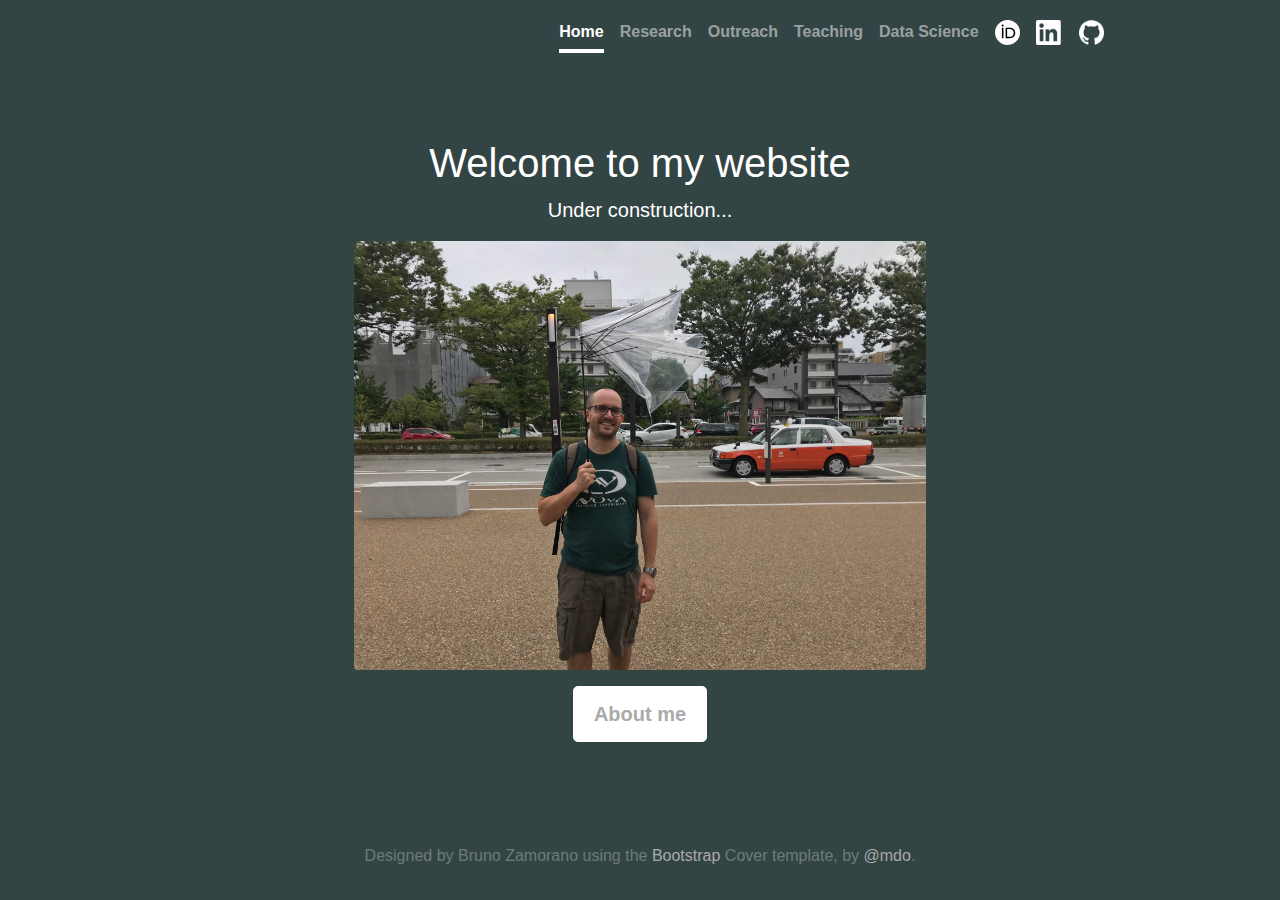
<file: index.html>
<!doctype html>
<html lang="en-gb">
  <head>

    <!-- Global site tag (gtag.js) - Google Analytics -->
    <script async src="https://www.googletagmanager.com/gtag/js?id=UA-134162454-1"></script>
    <script>
      window.dataLayer = window.dataLayer || [];
      function gtag(){dataLayer.push(arguments);}
      gtag('js', new Date());

      gtag('config', 'UA-134162454-1');
    </script>

    <meta charset="utf-8">
    <meta name="viewport" content="width=device-width, initial-scale=1, shrink-to-fit=no">
    <meta name="description" content="">
    <meta name="author" content="Bruno Zamorano">
    <meta name="generator" content="Jekyll v3.8.5">
    <title>Bruno Zamorano</title>
    
    <!-- Bootstrap core CSS -->
    <link rel="stylesheet" href="bootstrap-4.2.1-dist/css/bootstrap.min.css">
    
    <style>
      .bd-placeholder-img {
      font-size: 1.125rem;
      text-anchor: middle;
      }
      
      @media (min-width: 768px) {
      .bd-placeholder-img-lg {
      font-size: 3.5rem;
      }
      }
    </style>
    <!-- Custom styles for this template -->
    <link href="cover.css" rel="stylesheet">
  </head>
  <body class="text-center">
    <div class="cover-container d-flex w-100 h-100 p-3 mx-auto flex-column">
      <header class="masthead mb-auto">
	<div class="inner">
	  <!-- <h3 class="masthead-brand">Bruno Zamorano</h3> -->
	  <nav class="nav nav-masthead justify-content-center">
            <a class="nav-link active" href="index.html">Home</a>
            <a class="nav-link" href="research.html">Research</a>
            <a class="nav-link" href="outreach.html">Outreach</a>
            <a class="nav-link" href="teaching.html">Teaching</a>
            <a class="nav-link disabled" href="#">Data Science</a>
            <a class="nav-link" href="https://orcid.org/0000-0002-4286-2835" target=_blank><img src="vector_iD_icon-bw.svg" height = "25"> </a>
            <a class="nav-link" href="https://www.linkedin.com/in/bruno-zamorano-6a4553141/" target=_blank><img src="In-White-128px-TM.png" height = "25"> </a>
            <a class="nav-link" href="https://github.com/bzamorano/" target=_blank><img src="GitHub-Mark-Light-120px-plus.png" height = "25"> </a>
	  </nav>
	</div>
      </header>
      
      <!-- CONTENT STARTS HERE -->

      <main role="main" class="inner cover">
	<h1 class="cover-heading">Welcome to my website</h1>
	<p class="lead">Under construction...</p>
	<img src="IMG_2189.jpeg" class="rounded" width="65%">
	<p class="lead"></p>
	
	<p class="lead">
	  <a href="about_me.html" class="btn btn-lg btn-secondary">About me</a>
	</p>
      </main>

      <!-- FOOTER -->
      
      <footer class="mastfoot mt-auto">
	<div class="inner">
	  <p>Designed by Bruno Zamorano using the <a href="https://getbootstrap.com/">Bootstrap</a> Cover template, by <a href="https://twitter.com/mdo">@mdo</a>.</p>
	</div>
      </footer>
    </div>
  </body>
</html>
</file>
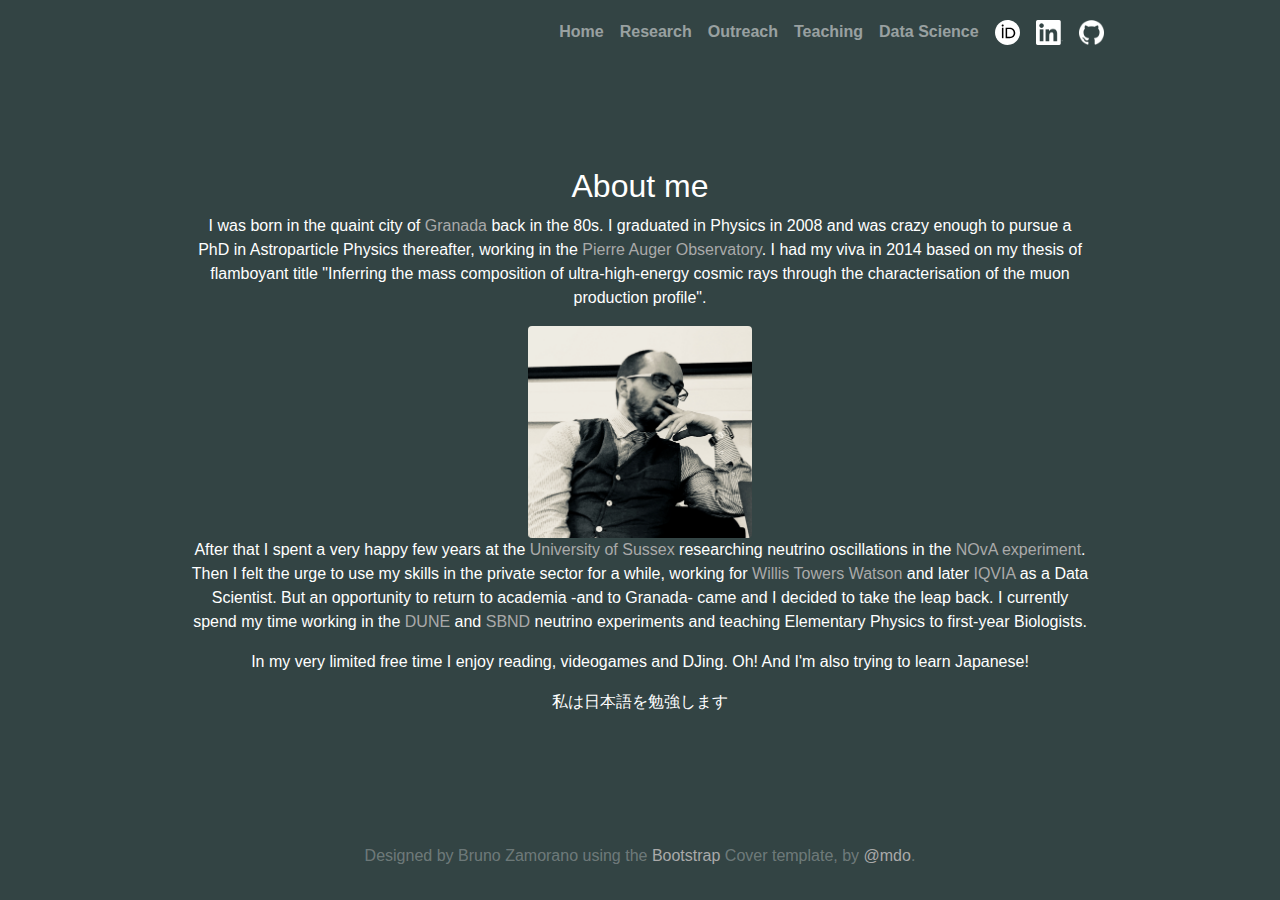
<file: about_me.html>
<!doctype html>
<html lang="en-gb">
  <head>

    <!-- Global site tag (gtag.js) - Google Analytics -->
    <script async src="https://www.googletagmanager.com/gtag/js?id=UA-134162454-1"></script>
    <script>
      window.dataLayer = window.dataLayer || [];
      function gtag(){dataLayer.push(arguments);}
      gtag('js', new Date());

      gtag('config', 'UA-134162454-1');
    </script>
    
    <meta charset="utf-8">
    <meta name="viewport" content="width=device-width, initial-scale=1, shrink-to-fit=no">
    <meta name="description" content="">
    <meta name="author" content="Bruno Zamorano">
    <meta name="generator" content="Jekyll v3.8.5">
    <title>Bruno Zamorano</title>
    
    <!-- Bootstrap core CSS -->
    <link rel="stylesheet" href="bootstrap-4.2.1-dist/css/bootstrap.min.css">
    
    <style>
      .bd-placeholder-img {
      font-size: 1.125rem;
      text-anchor: middle;
      }
      
      @media (min-width: 768px) {
      .bd-placeholder-img-lg {
      font-size: 3.5rem;
      }
      }
    </style>
    <!-- Custom styles for this template -->
    <link href="cover.css" rel="stylesheet">
  </head>
  <body class="text-center">
    <div class="cover-container d-flex w-100 h-100 p-3 mx-auto flex-column">
      <header class="masthead mb-auto">
	<div class="inner">
	  <!-- <h3 class="masthead-brand">Bruno Zamorano</h3> -->
	  <nav class="nav nav-masthead justify-content-center">
            <a class="nav-link" href="index.html">Home</a>
            <a class="nav-link" href="research.html">Research</a>
            <a class="nav-link" href="outreach.html">Outreach</a>
            <a class="nav-link" href="teaching.html">Teaching</a>
            <a class="nav-link disabled" href="#">Data Science</a>
            <a class="nav-link" href="https://orcid.org/0000-0002-4286-2835" target=_blank><img src="vector_iD_icon-bw.svg" height = "25"> </a>
            <a class="nav-link" href="https://www.linkedin.com/in/bruno-zamorano-6a4553141/" target=_blank><img src="In-White-128px-TM.png" height = "25"> </a>
            <a class="nav-link" href="https://github.com/bzamorano/" target=_blank><img src="GitHub-Mark-Light-120px-plus.png" height = "25"> </a>
	  </nav>
	</div>
      </header>
      
      <!-- CONTENT STARTS HERE -->
      
      <div class="container-fluid">
      <h2 class="cover-heading">About me</h2>
      <p>
	    I was born in the quaint city of <a href="https://en.wikipedia.org/wiki/Granada" target=_blank>Granada</a> back in the 80s. I graduated in Physics in 2008 and was crazy enough to pursue a PhD in Astroparticle Physics thereafter, working in the <a href="https://www.auger.org/" target=_blank>Pierre Auger Observatory</a>. I had my viva in 2014 based on my thesis of flamboyant title "Inferring the mass composition of ultra-high-energy cosmic rays through the characterisation of the muon production profile".
    </p>
      <img src="blackandwhite.png" class="rounded img-responsive pull-left", width = "25%">
	    <p>After that I spent a very happy few years at the <a href="https://www.sussex.ac.uk/" target=_blank>University of Sussex</a> researching neutrino oscillations in the <a href="http://www-nova.fnal.gov/" target=_blank>NOvA experiment</a>. Then I felt the urge to use my skills in the private sector for a while, working for <a href="https://www.willistowerswatson.com/" target=_blank>Willis Towers Watson</a> and later <a href="https://www.iqvia.com/ target=_blank">IQVIA</a> as a Data Scientist. But an opportunity to return to academia -and to Granada- came and I decided to take the leap back. I currently spend my time working in the <a href="http://www.dunescience.org/" target=_blank>DUNE</a> and <a href="http://sbn-nd.fnal.gov/" target=_blank>SBND</a> neutrino experiments and teaching Elementary Physics to first-year Biologists.</p>
	    <p>In my very limited free time I enjoy reading, videogames and DJing. Oh! And I'm also trying to learn Japanese!</p>
      </div>
      <p>私は日本語を勉強します</p>
      
      <!-- FOOTER -->
      
      <footer class="mastfoot mt-auto">
	<div class="inner">
	  <p>Designed by Bruno Zamorano using the <a href="https://getbootstrap.com/">Bootstrap</a> Cover template, by <a href="https://twitter.com/mdo">@mdo</a>.</p>
	</div>
      </footer>
    </div>
  </body>
</html>
</file>
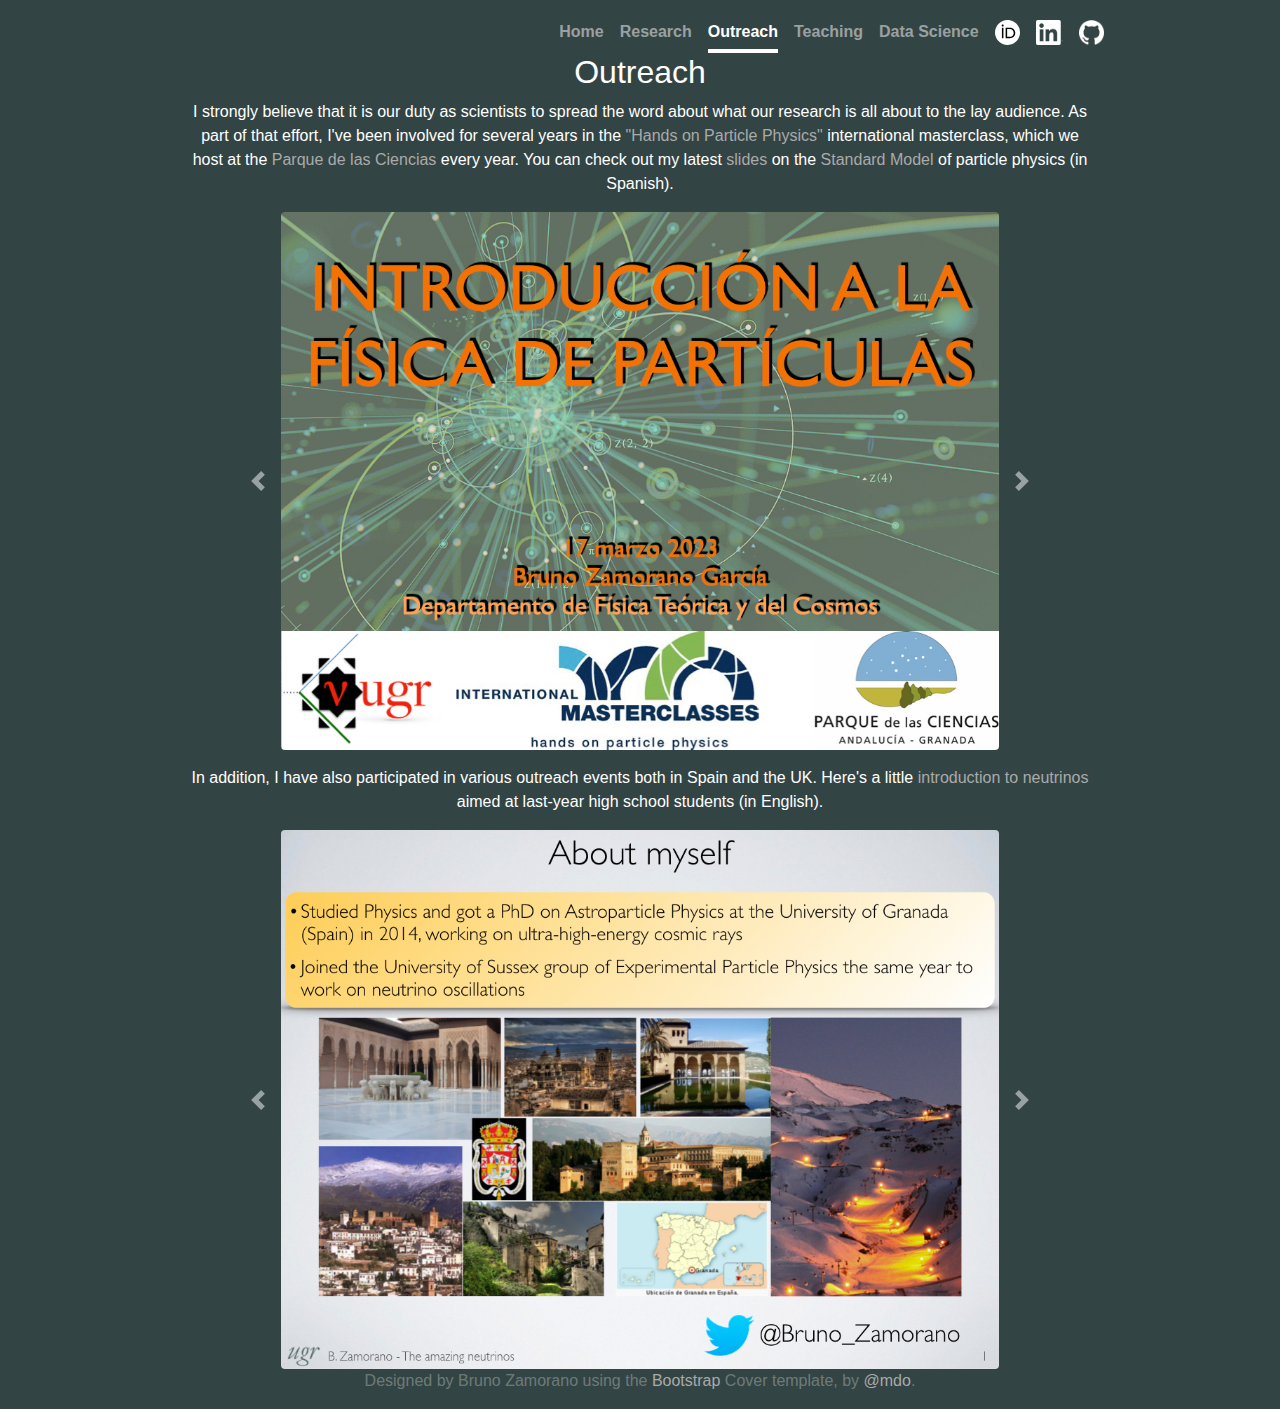
<file: outreach.html>
<!doctype html>
<html lang="en-gb">
  <head>

    <!-- Global site tag (gtag.js) - Google Analytics -->
    <script async src="https://www.googletagmanager.com/gtag/js?id=UA-134162454-1"></script>
    <script>
      window.dataLayer = window.dataLayer || [];
      function gtag(){dataLayer.push(arguments);}
      gtag('js', new Date());

      gtag('config', 'UA-134162454-1');
    </script>
    
    <meta charset="utf-8">
    <meta name="viewport" content="width=device-width, initial-scale=1, shrink-to-fit=no">
    <meta name="description" content="">
    <meta name="author" content="Bruno Zamorano">
    <meta name="generator" content="Jekyll v3.8.5">
    <title>Bruno Zamorano</title>
    
    <!-- Bootstrap core CSS -->
    <link rel="stylesheet" href="bootstrap-4.2.1-dist/css/bootstrap.min.css">
    
    <style>
      .bd-placeholder-img {
      font-size: 1.125rem;
      text-anchor: middle;
      }
      
      @media (min-width: 768px) {
      .bd-placeholder-img-lg {
      font-size: 3.5rem;
      }
      }
    </style>
    <!-- Custom styles for this template -->
    <link href="cover.css" rel="stylesheet">
  </head>
  <body class="text-center">
    <div class="cover-container d-flex w-100 h-100 p-3 mx-auto flex-column">
      <header class="masthead mb-auto">
	<div class="inner">
	  <!-- <h3 class="masthead-brand">Bruno Zamorano</h3> -->
	  <nav class="nav nav-masthead justify-content-center">
            <a class="nav-link" href="index.html">Home</a>
            <a class="nav-link" href="research.html">Research</a>
            <a class="nav-link active" href="outreach.html">Outreach</a>
            <a class="nav-link" href="teaching.html">Teaching</a>
            <a class="nav-link disabled" href="#">Data Science</a>
            <a class="nav-link" href="https://orcid.org/0000-0002-4286-2835" target=_blank><img src="vector_iD_icon-bw.svg" height = "25"> </a>
            <a class="nav-link" href="https://www.linkedin.com/in/bruno-zamorano-6a4553141/" target=_blank><img src="In-White-128px-TM.png" height = "25"> </a>
            <a class="nav-link" href="https://github.com/bzamorano/" target=_blank><img src="GitHub-Mark-Light-120px-plus.png" height = "25"> </a>
	  </nav>
	</div>
      </header>
      
      <!-- CONTENT STARTS HERE -->
      
      <div class="container-fluid">
      <h2 class="cover-heading">Outreach</h2>

      <p>
        I strongly believe that it is our duty as scientists to spread the word about what our research is all about to the lay audience. As part of that effort, I've been involved for several years in the <a href="https://www.physicsmasterclasses.org/" target=_blank>"Hands on Particle Physics"</a> international masterclass, which we host at the <a href="http://www.parqueciencias.com/parqueciencias/" target=_blank>Parque de las Ciencias</a> every year. You can check out my latest <a href="outreach/Intro_2023.pdf" target=_blank>slides</a> on the <a href="https://en.wikipedia.org/wiki/Standard_Model" target=_blank>Standard Model</a> of particle physics (in Spanish).
      </p>

            <div id="myCarousel" class="carousel slide" data-ride="carousel">
        <div class="carousel-inner">
          <div class="carousel-item active">
            <img class="rounded" width="80%" src="outreach/masterclass/masterclass.001.jpeg">
          </div>
          <div class="carousel-item">
            <img class="rounded" width="80%" src="outreach/masterclass/masterclass.002.jpeg">
          </div>
          <div class="carousel-item">
            <img class="rounded" width="80%" src="outreach/masterclass/masterclass.003.jpeg">
          </div>
          <div class="carousel-item">
            <img class="rounded" width="80%" src="outreach/masterclass/masterclass.004.jpeg">
          </div>
          <div class="carousel-item">
            <img class="rounded" width="80%" src="outreach/masterclass/masterclass.005.jpeg">
          </div>
          <div class="carousel-item">
            <img class="rounded" width="80%" src="outreach/masterclass/masterclass.006.jpeg">
          </div>
          <div class="carousel-item">
            <img class="rounded" width="80%" src="outreach/masterclass/masterclass.007.jpeg">
          </div>
          <div class="carousel-item">
            <img class="rounded" width="80%" src="outreach/masterclass/masterclass.008.jpeg">
          </div>
          <div class="carousel-item">
            <img class="rounded" width="80%" src="outreach/masterclass/masterclass.009.jpeg">
          </div>
          <div class="carousel-item">
            <img class="rounded" width="80%" src="outreach/masterclass/masterclass.010.jpeg">
          </div>
          <div class="carousel-item">
            <img class="rounded" width="80%" src="outreach/masterclass/masterclass.011.jpeg">
          </div>
          <div class="carousel-item">
            <img class="rounded" width="80%" src="outreach/masterclass/masterclass.012.jpeg">
          </div>
          <div class="carousel-item">
            <img class="rounded" width="80%" src="outreach/masterclass/masterclass.013.jpeg">
          </div>
          <div class="carousel-item">
            <img class="rounded" width="80%" src="outreach/masterclass/masterclass.014.jpeg">
          </div>
          <div class="carousel-item">
            <img class="rounded" width="80%" src="outreach/masterclass/masterclass.015.jpeg">
          </div>
          <div class="carousel-item">
            <img class="rounded" width="80%" src="outreach/masterclass/masterclass.016.jpeg">
          </div>
          <div class="carousel-item">
            <img class="rounded" width="80%" src="outreach/masterclass/masterclass.017.jpeg">
          </div>
          <div class="carousel-item">
            <img class="rounded" width="80%" src="outreach/masterclass/masterclass.018.jpeg">
          </div>
          <div class="carousel-item">
            <img class="rounded" width="80%" src="outreach/masterclass/masterclass.019.jpeg">
          </div>
          <div class="carousel-item">
            <img class="rounded" width="80%" src="outreach/masterclass/masterclass.020.jpeg">
          </div>
          <div class="carousel-item">
            <img class="rounded" width="80%" src="outreach/masterclass/masterclass.021.jpeg">
          </div>
          <div class="carousel-item">
            <img class="rounded" width="80%" src="outreach/masterclass/masterclass.022.jpeg">
          </div>
          <div class="carousel-item">
            <img class="rounded" width="80%" src="outreach/masterclass/masterclass.023.jpeg">
          </div>
          <div class="carousel-item">
            <img class="rounded" width="80%" src="outreach/masterclass/masterclass.024.jpeg">
          </div>
          <div class="carousel-item">
            <img class="rounded" width="80%" src="outreach/masterclass/masterclass.025.jpeg">
          </div>
          <div class="carousel-item">
            <img class="rounded" width="80%" src="outreach/masterclass/masterclass.026.jpeg">
          </div>
          <div class="carousel-item">
            <img class="rounded" width="80%" src="outreach/masterclass/masterclass.027.jpeg">
          </div>
          <div class="carousel-item">
            <img class="rounded" width="80%" src="outreach/masterclass/masterclass.028.jpeg">
          </div>
          <div class="carousel-item">
            <img class="rounded" width="80%" src="outreach/masterclass/masterclass.029.jpeg">
          </div>
          <div class="carousel-item">
            <img class="rounded" width="80%" src="outreach/masterclass/masterclass.030.jpeg">
          </div>
          <div class="carousel-item">
        </div>
        <a class="carousel-control-prev" href="#myCarousel" role="button" data-slide="prev">
          <span class="carousel-control-prev-icon" aria-hidden="true"></span>
          <span class="sr-only">Previous</span>
        </a>
        <a class="carousel-control-next" href="#myCarousel" role="button" data-slide="next">
          <span class="carousel-control-next-icon" aria-hidden="true"></span>
          <span class="sr-only">Next</span>
        </a>
      </div>

      <p>

      </p>        

      <p>
        In addition, I have also participated in various outreach events both in Spain and the UK. Here's a little <a href="outreach/Neutrinos.pdf" target=_blank>introduction to neutrinos</a> aimed at last-year high school students (in English).
      </p>

            <div id="myCarousel" class="carousel slide" data-ride="carousel">
        <div class="carousel-inner">
          <div class="carousel-item active">
            <img class="rounded" width="80%" src="outreach/neutrinos/neutrinos.001.jpeg">
          </div>
          <div class="carousel-item">
            <img class="rounded" width="80%" src="outreach/neutrinos/neutrinos.002.jpeg">
          </div>
          <div class="carousel-item">
            <img class="rounded" width="80%" src="outreach/neutrinos/neutrinos.003.jpeg">
          </div>
          <div class="carousel-item">
            <img class="rounded" width="80%" src="outreach/neutrinos/neutrinos.004.jpeg">
          </div>
          <div class="carousel-item">
            <img class="rounded" width="80%" src="outreach/neutrinos/neutrinos.005.jpeg">
          </div>
          <div class="carousel-item">
            <img class="rounded" width="80%" src="outreach/neutrinos/neutrinos.006.jpeg">
          </div>
          <div class="carousel-item">
            <img class="rounded" width="80%" src="outreach/neutrinos/neutrinos.007.jpeg">
          </div>
          <div class="carousel-item">
            <img class="rounded" width="80%" src="outreach/neutrinos/neutrinos.008.jpeg">
          </div>
          <div class="carousel-item">
            <img class="rounded" width="80%" src="outreach/neutrinos/neutrinos.009.jpeg">
          </div>
          <div class="carousel-item">
            <img class="rounded" width="80%" src="outreach/neutrinos/neutrinos.010.jpeg">
          </div>
          <div class="carousel-item">
            <img class="rounded" width="80%" src="outreach/neutrinos/neutrinos.011.jpeg">
          </div>
          <div class="carousel-item">
            <img class="rounded" width="80%" src="outreach/neutrinos/neutrinos.012.jpeg">
          </div>
          <div class="carousel-item">
            <img class="rounded" width="80%" src="outreach/neutrinos/neutrinos.013.jpeg">
          </div>
          <div class="carousel-item">
            <img class="rounded" width="80%" src="outreach/neutrinos/neutrinos.014.jpeg">
          </div>
          <div class="carousel-item">
            <img class="rounded" width="80%" src="outreach/neutrinos/neutrinos.015.jpeg">
          </div>
          <div class="carousel-item">
            <img class="rounded" width="80%" src="outreach/neutrinos/neutrinos.016.jpeg">
          </div>
          <div class="carousel-item">
            <img class="rounded" width="80%" src="outreach/neutrinos/neutrinos.017.jpeg">
          </div>
          <div class="carousel-item">
            <img class="rounded" width="80%" src="outreach/neutrinos/neutrinos.018.jpeg">
          </div>
          <div class="carousel-item">
            <img class="rounded" width="80%" src="outreach/neutrinos/neutrinos.019.jpeg">
          </div>
          <div class="carousel-item">
            <img class="rounded" width="80%" src="outreach/neutrinos/neutrinos.020.jpeg">
          </div>
          <div class="carousel-item">
            <img class="rounded" width="80%" src="outreach/neutrinos/neutrinos.021.jpeg">
          </div>
          <div class="carousel-item">
            <img class="rounded" width="80%" src="outreach/neutrinos/neutrinos.022.jpeg">
          </div>
          <div class="carousel-item">
            <img class="rounded" width="80%" src="outreach/neutrinos/neutrinos.023.jpeg">
          </div>
          <div class="carousel-item">
            <img class="rounded" width="80%" src="outreach/neutrinos/neutrinos.024.jpeg">
          </div>
          <div class="carousel-item">
            <img class="rounded" width="80%" src="outreach/neutrinos/neutrinos.025.jpeg">
          </div>
          <div class="carousel-item">
            <img class="rounded" width="80%" src="outreach/neutrinos/neutrinos.026.jpeg">
          </div>
          <div class="carousel-item">
            <img class="rounded" width="80%" src="outreach/neutrinos/neutrinos.027.jpeg">
          </div>
          <div class="carousel-item">
            <img class="rounded" width="80%" src="outreach/neutrinos/neutrinos.028.jpeg">
          </div>
          <div class="carousel-item">
            <img class="rounded" width="80%" src="outreach/neutrinos/neutrinos.029.jpeg">
          </div>
          <div class="carousel-item">
            <img class="rounded" width="80%" src="outreach/neutrinos/neutrinos.030.jpeg">
          </div>
          <div class="carousel-item">
            <img class="rounded" width="80%" src="outreach/neutrinos/neutrinos.031.jpeg">
          </div>
          <div class="carousel-item">
            <img class="rounded" width="80%" src="outreach/neutrinos/neutrinos.032.jpeg">
          </div>
          <div class="carousel-item">
            <img class="rounded" width="80%" src="outreach/neutrinos/neutrinos.033.jpeg">
          </div>
          <div class="carousel-item">
            <img class="rounded" width="80%" src="outreach/neutrinos/neutrinos.034.jpeg">
          </div>
        </div>
        <a class="carousel-control-prev" href="#myCarousel" role="button" data-slide="prev">
          <span class="carousel-control-prev-icon" aria-hidden="true"></span>
          <span class="sr-only">Previous</span>
        </a>
        <a class="carousel-control-next" href="#myCarousel" role="button" data-slide="next">
          <span class="carousel-control-next-icon" aria-hidden="true"></span>
          <span class="sr-only">Next</span>
        </a>
      </div>

      </div>
      
      <!-- FOOTER -->
      
      <footer class="mastfoot mt-auto">
	<div class="inner">
	  <p>Designed by Bruno Zamorano using the <a href="https://getbootstrap.com/">Bootstrap</a> Cover template, by <a href="https://twitter.com/mdo">@mdo</a>.</p>
	</div>
      </footer>
    </div>
  </body>

  <!-- Add javascript stuff -->
  <script src="https://code.jquery.com/jquery-3.3.1.slim.min.js" integrity="sha384-q8i/X+965DzO0rT7abK41JStQIAqVgRVzpbzo5smXKp4YfRvH+8abtTE1Pi6jizo" crossorigin="anonymous"></script>
  <script src="https://cdnjs.cloudflare.com/ajax/libs/popper.js/1.14.6/umd/popper.min.js" integrity="sha384-wHAiFfRlMFy6i5SRaxvfOCifBUQy1xHdJ/yoi7FRNXMRBu5WHdZYu1hA6ZOblgut" crossorigin="anonymous"></script>
  <script src="https://stackpath.bootstrapcdn.com/bootstrap/4.2.1/js/bootstrap.min.js" integrity="sha384-B0UglyR+jN6CkvvICOB2joaf5I4l3gm9GU6Hc1og6Ls7i6U/mkkaduKaBhlAXv9k" crossorigin="anonymous"></script>
  
</html>
</file>
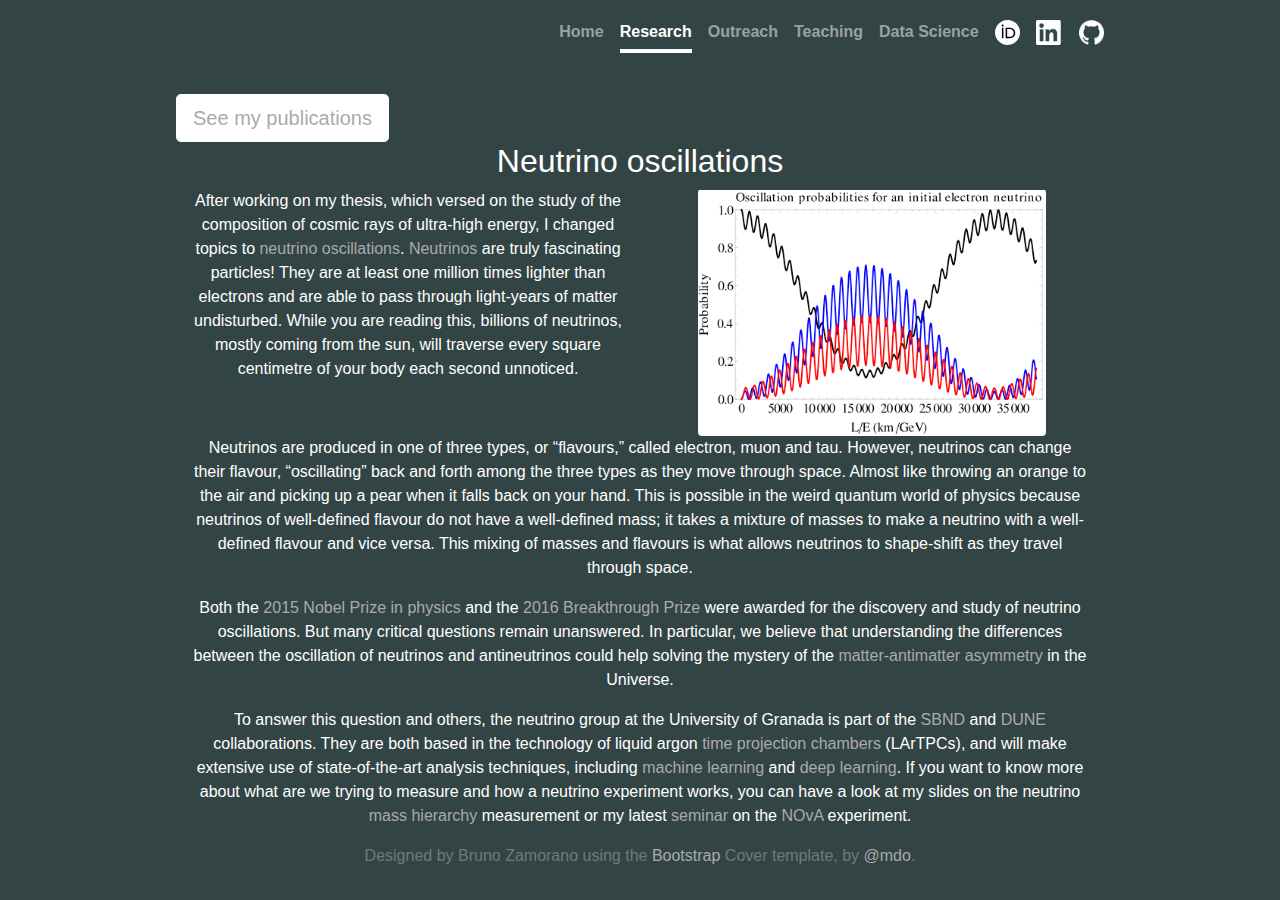
<file: research.html>
<!doctype html>
<html lang="en-gb">
  <head>

    <!-- Global site tag (gtag.js) - Google Analytics -->
    <script async src="https://www.googletagmanager.com/gtag/js?id=UA-134162454-1"></script>
    <script>
      window.dataLayer = window.dataLayer || [];
      function gtag(){dataLayer.push(arguments);}
      gtag('js', new Date());

      gtag('config', 'UA-134162454-1');
    </script>
    
    <meta charset="utf-8">
    <meta name="viewport" content="width=device-width, initial-scale=1, shrink-to-fit=no">
    <meta name="description" content="">
    <meta name="author" content="Bruno Zamorano">
    <meta name="generator" content="Jekyll v3.8.5">
    <title>Bruno Zamorano</title>
    
    <!-- Bootstrap core CSS -->
    <link rel="stylesheet" href="bootstrap-4.2.1-dist/css/bootstrap.min.css">
    
    <style>
      .bd-placeholder-img {
      font-size: 1.125rem;
      text-anchor: middle;
      }
      
      @media (min-width: 768px) {
      .bd-placeholder-img-lg {
      font-size: 3.5rem;
      }
      }
    </style>
    <!-- Custom styles for this template -->
    <link href="cover.css" rel="stylesheet">
  </head>
  <body class="text-center">
    <div class="cover-container d-flex w-100 h-100 p-3 mx-auto flex-column">
      <header class="masthead mb-auto">
	<div class="inner">
	  <!-- <h3 class="masthead-brand">Bruno Zamorano</h3> -->
	  <nav class="nav nav-masthead justify-content-center">
            <a class="nav-link" href="index.html">Home</a>
            <a class="nav-link active" href="research.html">Research</a>
            <a class="nav-link" href="outreach.html">Outreach</a>
            <a class="nav-link" href="teaching.html">Teaching</a>
            <a class="nav-link disabled" href="#">Data Science</a>
            <a class="nav-link" href="https://orcid.org/0000-0002-4286-2835" target=_blank><img src="vector_iD_icon-bw.svg" height = "25"> </a>
            <a class="nav-link" href="https://www.linkedin.com/in/bruno-zamorano-6a4553141/" target=_blank><img src="In-White-128px-TM.png" height = "25"> </a>
            <a class="nav-link" href="https://github.com/bzamorano/" target=_blank><img src="GitHub-Mark-Light-120px-plus.png" height = "25"> </a>
	  </nav>
	</div>
      </header>
      
      <!-- CONTENT STARTS HERE -->
      
      <div class="container-fluid">
        <div class="row">
        <a href="http://inspirehep.net/search?p=exactauthor%3ABruno.Zamorano.Garcia.1&sf=earliestdate" target=_blank class="btn btn-lg btn-secondary">See my publications</a>
        </div>
        <h2 class="cover-heading">Neutrino oscillations</h2>
	<div class="row">
	  <div class="col">
	    <p>After working on my thesis, which versed on the study of the composition of cosmic rays of ultra-high energy, I changed topics to <a href="https://en.wikipedia.org/wiki/Neutrino_oscillation" target=_blank>neutrino oscillations</a>. <a href="https://en.wikipedia.org/wiki/Neutrino" target=_blank>Neutrinos</a> are truly fascinating particles! They are at least one million times lighter than electrons and are able to pass through light-years of matter undisturbed. While you are reading this, billions of neutrinos, mostly coming from the sun, will traverse every square centimetre of your body each second unnoticed. </p>
    </div>
      <div class="col">
      <img src="research/Electron-neutrino-prob.png" class="rounded img-responsive pull-left", width = "80%">
    </div>
  </div>
      <p>
      Neutrinos are produced in one of three types, or “flavours,” called electron, muon and tau. However, neutrinos can change their flavour, “oscillating” back and forth among the three types as they move through space. Almost like throwing an orange to the air and picking up a pear when it falls back on your hand. This is possible in the weird quantum world of physics because neutrinos of well-defined flavour do not have a well-defined mass; it takes a mixture of masses to make a neutrino with a well-defined flavour and vice versa. This mixing of masses and flavours is what allows neutrinos to shape-shift as they travel through space.
      </p>
      <p>
      Both the <a href="https://www.nobelprize.org/prizes/physics/2015/press-release/" target=_blank>2015 Nobel Prize in physics</a> and the <a href="https://breakthroughprize.org/Laureates/1/P1/Y2016" target=_blank>2016 Breakthrough Prize</a> were awarded for the discovery and study of neutrino oscillations. But many critical questions remain unanswered. In particular, we believe that understanding the differences between the oscillation of neutrinos and antineutrinos could help solving the mystery of the <a href="https://home.cern/science/physics/matter-antimatter-asymmetry-problem" target=_blank>matter-antimatter asymmetry</a> in the Universe.
      </p>
      <p>
      To answer this question and others, the neutrino group at the University of Granada is part of the <a href="http://sbn-nd.fnal.gov/" target=_blank>SBND</a> and <a href="http://www.dunescience.org/" target=_blank>DUNE</a> collaborations. They are both based in the technology of liquid argon <a href="https://en.wikipedia.org/wiki/Time_projection_chamber" target=_blank>time projection chambers</a> (LArTPCs), and will make extensive use of state-of-the-art analysis techniques, including <a href="https://en.wikipedia.org/wiki/Machine_learning" target=_blank>machine learning</a> and <a href="https://en.wikipedia.org/wiki/Deep_learning" target=_blank>deep learning</a>. If you want to know more about what are we trying to measure and how a neutrino experiment works, you can have a look at my slides on the neutrino <a href="research/MH_Granada.pdf" target=_blank>mass hierarchy</a> measurement or my latest <a href="research/NOvA - Granada.pdf" target=_blank>seminar</a> on the <a href="http://www-nova.fnal.gov/" target=_blank>NOvA</a> experiment.
      </p>
      
      <!-- FOOTER -->
      
      <footer class="mastfoot mt-auto">
	<div class="inner">
	  <p>Designed by Bruno Zamorano using the <a href="https://getbootstrap.com/">Bootstrap</a> Cover template, by <a href="https://twitter.com/mdo">@mdo</a>.</p>
	</div>
      </footer>
    </div>
  </body>
</html>
</file>
<file: cover.css>
/*
 * Globals
 */

/* Links */
a,
a:focus,
a:hover {
  color: #fff;
}

/* Custom default button */
.btn-secondary,
.btn-secondary:hover,
.btn-secondary:focus {
  color: #344;
  text-shadow: none; /* Prevent inheritance from `body` */
  background-color: #fff;
  border: .05rem solid #fff;
}


/*
 * Base structure
 */

html,
body {
  height: 100%;
  background-color: #344;
}

body {
  display: -ms-flexbox;
  display: flex;
  color: #fff;
  /*text-shadow: 0 .05rem .1rem rgba(0, 0, 0, .5);*/
  /*box-shadow: inset 0 0 5rem rgba(0, 0, 0, .5);*/
}

.cover-container {
  max-width: 60em;
}


/*
 * Header
 */
.masthead {
  margin-bottom: 2rem;
}

.masthead-brand {
  margin-bottom: 0;
}

.nav-masthead .nav-link {
  padding: .25rem 0;
  font-weight: 700;
  color: rgba(255, 255, 255, .5);
  background-color: transparent;
  border-bottom: .25rem solid transparent;
}

.nav-masthead .nav-link:hover,
.nav-masthead .nav-link:focus {
  border-bottom-color: rgba(255, 255, 255, .25);
}

.nav-masthead .nav-link + .nav-link {
  margin-left: 1rem;
}

.nav-masthead .active {
  color: #fff;
  border-bottom-color: #fff;
}

@media (min-width: 48em) {
  .masthead-brand {
    float: left;
  }
  .nav-masthead {
    float: right;
  }
}


/*
 * Cover
 */
.cover {
  padding: 0 1.5rem;
}
.cover .btn-lg {
  padding: .75rem 1.25rem;
  font-weight: 700;
}

/* unvisited link */
a:link {
  color: #aaa;
}

/* visited link */
a:visited {
  color: #999;
}


/*
 * Footer
 */
.mastfoot {
  color: rgba(255, 255, 255, .3);
}
</file>
